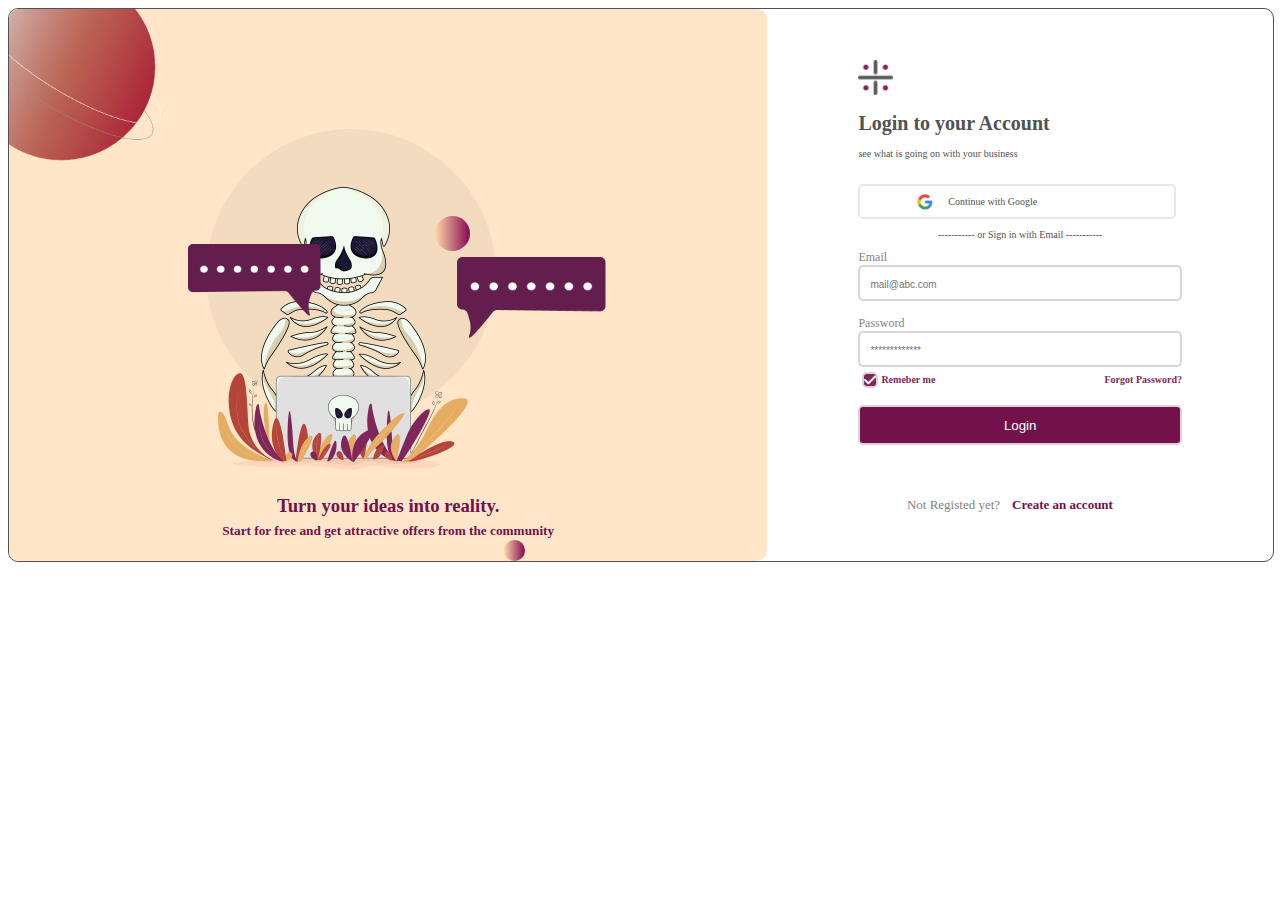
<file: index.html>
<!DOCTYPE html>
<html>
    <head>
        <link rel="stylesheet" href="css/all.min.css">
        <link rel="stylesheet" href="css/all.min.css">
        <link rel="stylesheet" href="https://cdnjs.cloudflare.com/ajax/libs/font-awesome/6.5.1/css/all.min.css" />
        <link rel="stylesheet" href="login.css">
        <title>Login page</title>
    </head>
    <body>
        <div class="container">
            <div class="container-1">
            <div class="img1">
                <img src="./Group 6.png">
            </div>
            <img class="img2" src="./Group 2.png">
            <img class="img3" src="./Group 1.png">
            <div class="circle3"></div>
            <div class="circle">
                <img src="./Group 4.png">
            </div>
            <div class="circle4"></div>
            <div class="footer">
                <h3>Turn your ideas into reality.</h3>
                <h5>Start for free and get attractive offers from the community</h5>
            </div>
            </div>
            <div class="container2">
                <img src="./Group 1686550876.png">
                <h1 class="heading">Login to your Account</h1>
                <p>see what is going on with your business</p>
                <div class="Continue">
                    <img src="./image 2.png">
                    <p>Continue with Google</p>
                </div>
                <div class="or">
                    <p>----------- or Sign in with Email -----------</p>
                </div>
                <div class="email-form">
                    <div class="input">
                        <label>Email</label>
                        <input type="text" placeholder="mail@abc.com">
                    </div>
                    <div class="input">
                        <label>Password</label>
                        <input type="text" placeholder="*************">
                    </div>
                    <div class="Forgot">
                        <div class="check">
                            <input type="checkbox" checked="checked">
                            <p>Remeber me</p>
                        </div>
                        <p>Forgot Password?</p>
                    </div>
                    <input type = "submit" value="Login"> 
                    <div class="account">
                        <p>Not Registed yet?</p>
                        <a href="#">Create an account</a>
                    </div>  
                </div>
            </div>
        </div>
    </body>
</html>
</file>
<file: login.css>
.container{
    background-color:#FFFFFF;
    width: 100%;
    height: 100%;
    margin-left: 0;
    border-radius: 10px;
    margin-top: 0;
    display: grid;
    grid-template-columns: 3fr 2fr;
    border: 1px solid #525252;
    box-shadow: 2px #525252;
}
.container-1{
    background-color: #FFE6C9;
    height: 100%;
    border-radius: 10px;
}
.img1 img{
    border-top-left-radius: 10px;
    width: 20%;
}
.circle{
    background-color: #F2DBBF;
    width: 290px;
    height: 290px;
    border-radius: 50%;
    margin-left: 26%;
    margin-top: -5%;
}
.circle img{
    margin-top: 20%;
    width: 250px;
    margin-left: 12px;
}
.footer{
    text-align: center;
    color: #73114B;
    font-weight: 800;
    font-family: Nunito Sans;
    margin-top: 10%;
}
.footer h5{
    margin-top: -13px;
}
.circle2{
    background-image: linear-gradient(to right,#FFD9A8,#860752);
    position: absolute;
    left: 52%;
    bottom: 30px;
    width: 100px; 
    height: 50px; 
    border-radius: 100px 100px 0 0;
    overflow: hidden;
    opacity: 40%; 
}
.circle3{
    background-image: linear-gradient(to right,#FFD9A8,#860752);
    width: 35px;
    height: 35px;
    border-radius: 50%;
    position: absolute;
    top: 24%;
    left: 34%;
}
.circle4{
    background-image: linear-gradient(to right,#FFD9A8,#860752);
    width: 21px;
    height: 21px;
    border-radius: 50%;
    position: absolute;
    top: 60%;
    left: 39.4%;
}
.img2{
    position: absolute;
    height: 8%;
    margin-left: 14%;
    margin-top: 6%;
}
.img3{
    position: absolute;
    height: 9%;
    margin-left: 35%;
    margin-top: 7%;
}
.container2{
    padding-left: 18%;
    padding-right: 18%;
    padding-top: 10%;
}
.container2 img{
    height: 35px;
}
.container2 .heading{
    font-size: 20px;
    font-family: Nunito Sans;
    font-weight: 20px;
    color: #525252;
}
.container2 p{
    font-family: Nunito Sans;
    font-size: 10px;
    color: #525252;
}
.Continue{
    border: 2px solid #E8E8E8;
    display: flex;
    align-items: center;
    padding-left: 55px;
    gap: 5%;
    margin-top: 25px;
    border-radius: 5px;
    width: 80%;
}
.Continue img{
    height: 20px;
}
.Continue p{
    font-family: Nunito Sans;
}
.or p{
    text-align: center;
}
.input{
    display: grid;
    margin-bottom: 15px;
}
.input label{
    font-family: Nunito Sans;
    font-size: 12px;
    color: #828282;
}
input{
    height: 30px;
    color: #828282;
    padding: 13px, 10px, 13px, 10px;
    border-radius: 5px;
    border: 2px solid #DED2D9;
}

input[type="text"]{
    padding-left: 10px;
}

input::placeholder{
    font-size: 10px;
}
.Forgot{
    margin-top: -18px;
    display: flex;
    justify-content: space-between;
}
.Forgot p{
    color: #7F265B;
    font-weight: bolder;
    font-family: Nunito Sans;
}
.check{
    display: flex;
    align-items: center;
}
input[type="submit"]{
    background-color: #73114B;
    width: 100%;
    margin-top: 10px;
    height: 40px;
    color: white;
}

.account{
    display: flex;
    margin-top: 12%;
    align-items: center;
    gap: 12px;
    margin-left: 15%;
}
.account p{
    color:#828282;
    font-size: 13px;
}
.account a{
    font-size: 13px;
    text-decoration: none;
    color: #73114B;
    font-weight: bold;
}

input[type="checkbox"] {
    appearance: none;
    -webkit-appearance: none;
    width: 16px;
    height: 16px;
    background-color: #828282;
    border-radius: 5px;
    cursor: pointer;
    display: flex;
    align-items: center;
    justify-content: center;
    outline: none;
  }
  input[type="checkbox"]::after {
    content: "\f00c";
    font-family: "font awesome 5 free";
    font-weight: 800;
    font-size: 14px;
    color: #fff;
    display: none;
  }
  input[type="checkbox"]:hover {
    background-color: #a1a1a1;
  }
  input[type="checkbox"]:checked {
    background-color: #7f265b;
  }
  input[type="checkbox"]:checked::after {
    display: block;
  }
</file>
